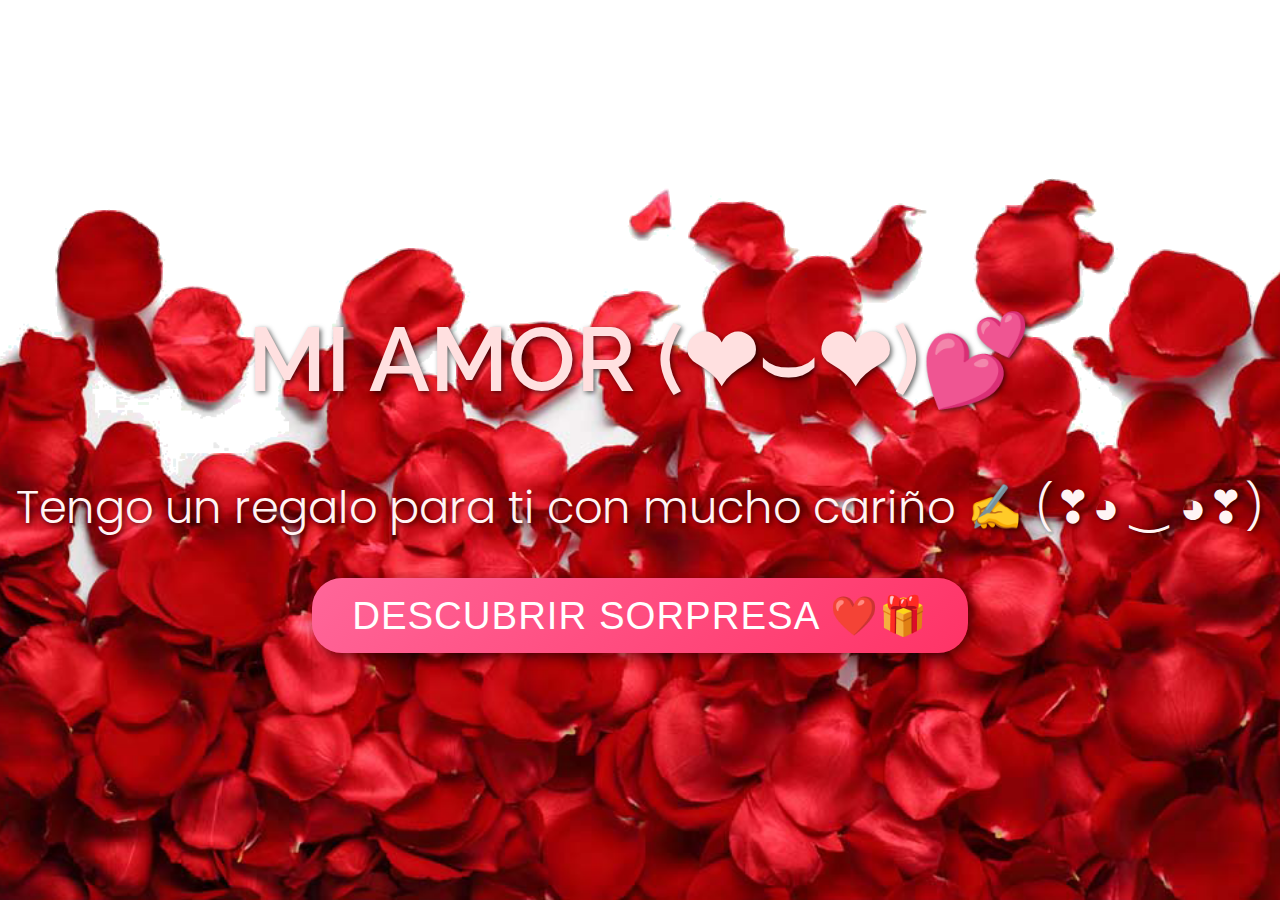
<file: index.html>
<!DOCTYPE html>
<html lang="es">
<head>
    <meta charset="UTF-8">
    <meta name="viewport" content="width=device-width, initial-scale=1.0">
    <title>Mi Vida ❤️</title>
    <link href="https://fonts.googleapis.com/css2?family=Poppins:wght@300;600&family=Raleway:wght@400&display=swap" rel="stylesheet"> <!-- Fuentes legibles y modernas -->
    <style>
        body, html {
            margin: 0;
            padding: 0;
            height: 100%;
            width: 100%;
            display: flex;
            justify-content: center;
            align-items: center;
            background: url('img/pngwing.com.png') no-repeat center center/cover;
            font-family: 'Poppins', sans-serif;
        }

        h1, h2 {
            color: #ffe0e0; /* Color suave y romántico pero más claro */
            text-shadow: 2px 2px 5px rgba(0, 0, 0, 0.6);
            text-align: center;
        }

        h1 {
            font-size: 7vw;
            font-family: 'Raleway', sans-serif; /* Fuente moderna y clara */
            font-weight: 600;
            animation: fadeInOut 4s infinite ease-in-out; /* Animación más suave */
        }

        h2 {
            font-size: 3.5vw;
            margin-top: 15px;
            font-family: 'Poppins', sans-serif;
            font-weight: 300;
            color: #fff4f4;
            animation: pulse 2s infinite;
        }

        button {
            font-size: 3vw;
            padding: 15px 40px;
            margin-top: 30px;
            background: linear-gradient(135deg, #ff6699, #ff3366);
            color: white;
            cursor: pointer;
            border: none;
            border-radius: 30px;
            box-shadow: 4px 4px 12px rgba(0, 0, 0, 0.5);
            text-transform: uppercase;
            letter-spacing: 1px;
            transition: background 0.4s ease, transform 0.3s ease;
            display: block;
            margin: 0 auto;
        }

        button:hover {
            background: linear-gradient(135deg, #ff3366, #ff6699); /* Intercambio de colores en hover */
            transform: scale(1.1); /* Efecto de agrandamiento al pasar el mouse */
        }

        @keyframes fadeInOut {
            0%, 100% {
                opacity: 0.7;
            }
            50% {
                opacity: 1;
            }
        }

        @keyframes pulse {
            0%, 100% {
                transform: scale(1);
            }
            50% {
                transform: scale(1.05);
            }
        }
    </style>
</head>
<body>
    <div>
        <h1>MI AMOR (❤⌣❤)💕</h1>
        <h2>Tengo un regalo para ti con mucho cariño ✍ (❣◕ ‿ ◕❣)</h2>
        <button onclick="window.location.href='rosas.html'">Descubrir sorpresa ❤️🎁</button>
    </div>
</body>
</html>
</file>
